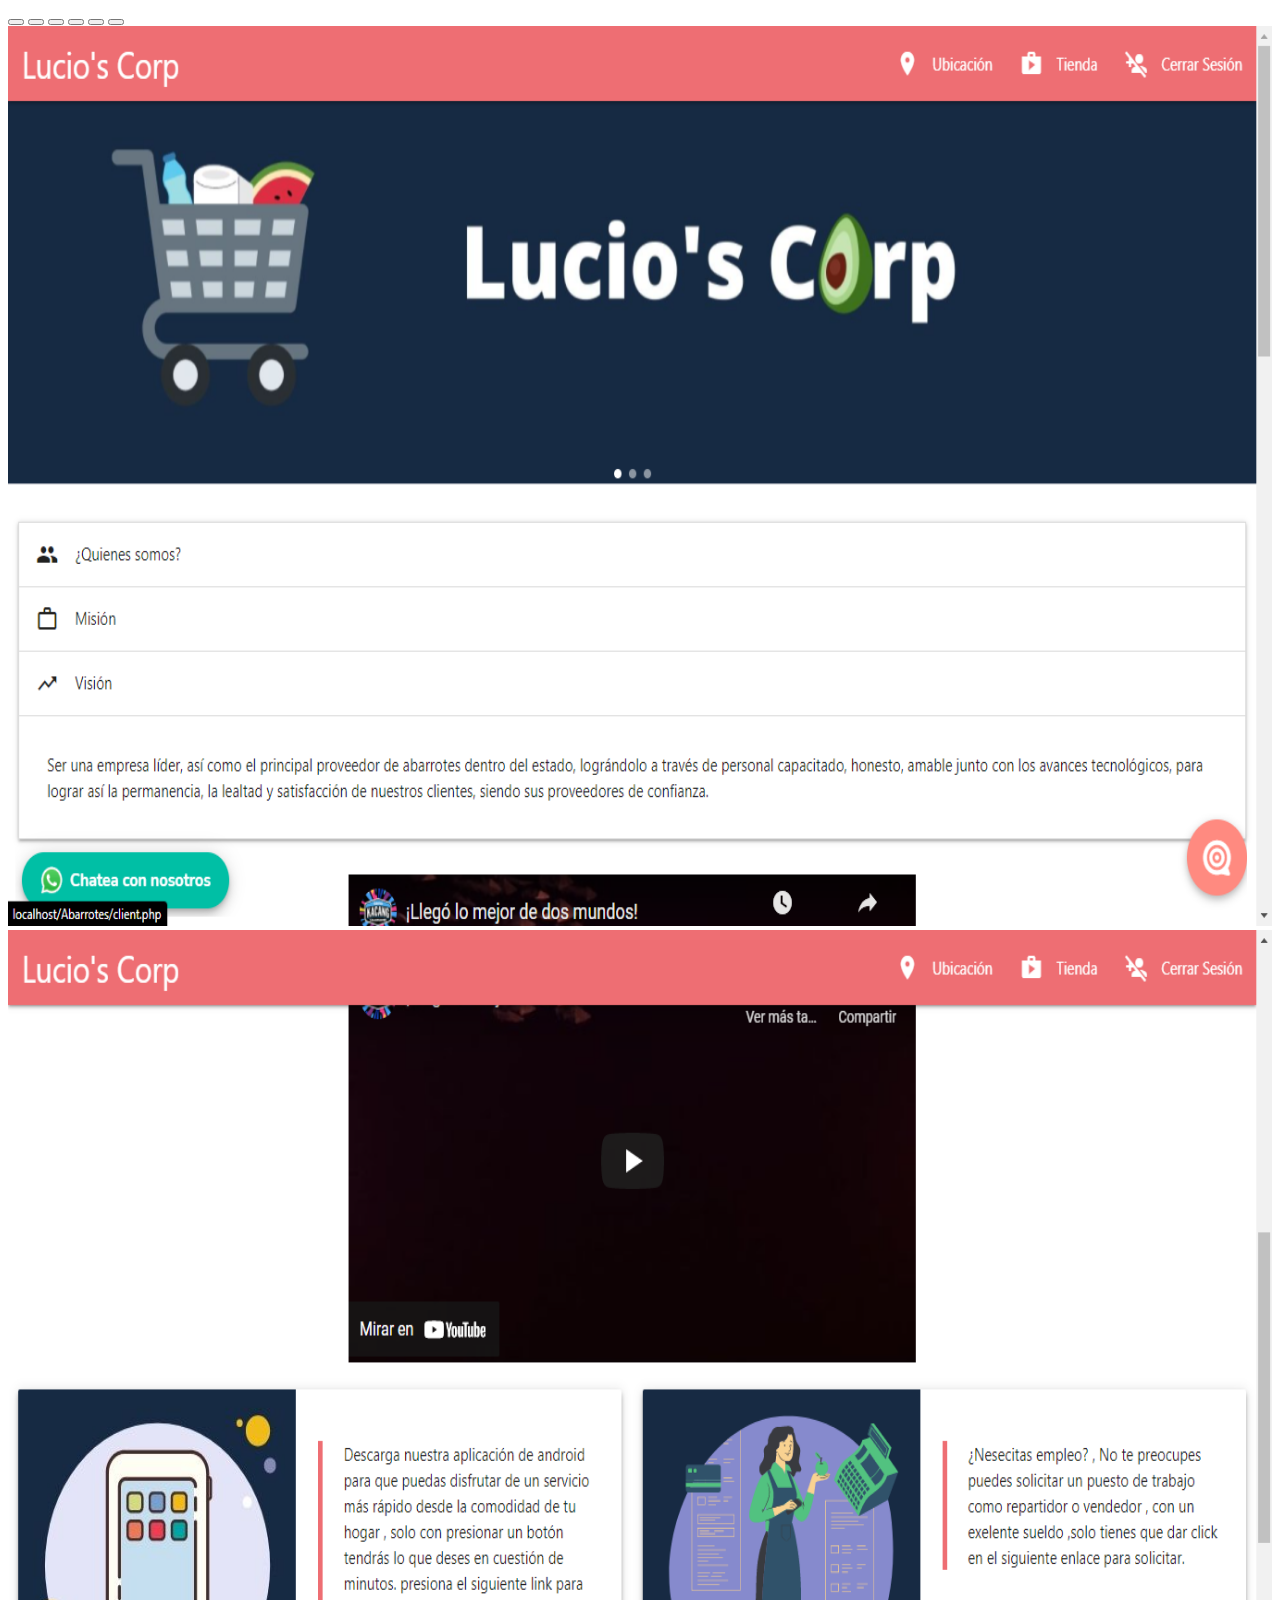
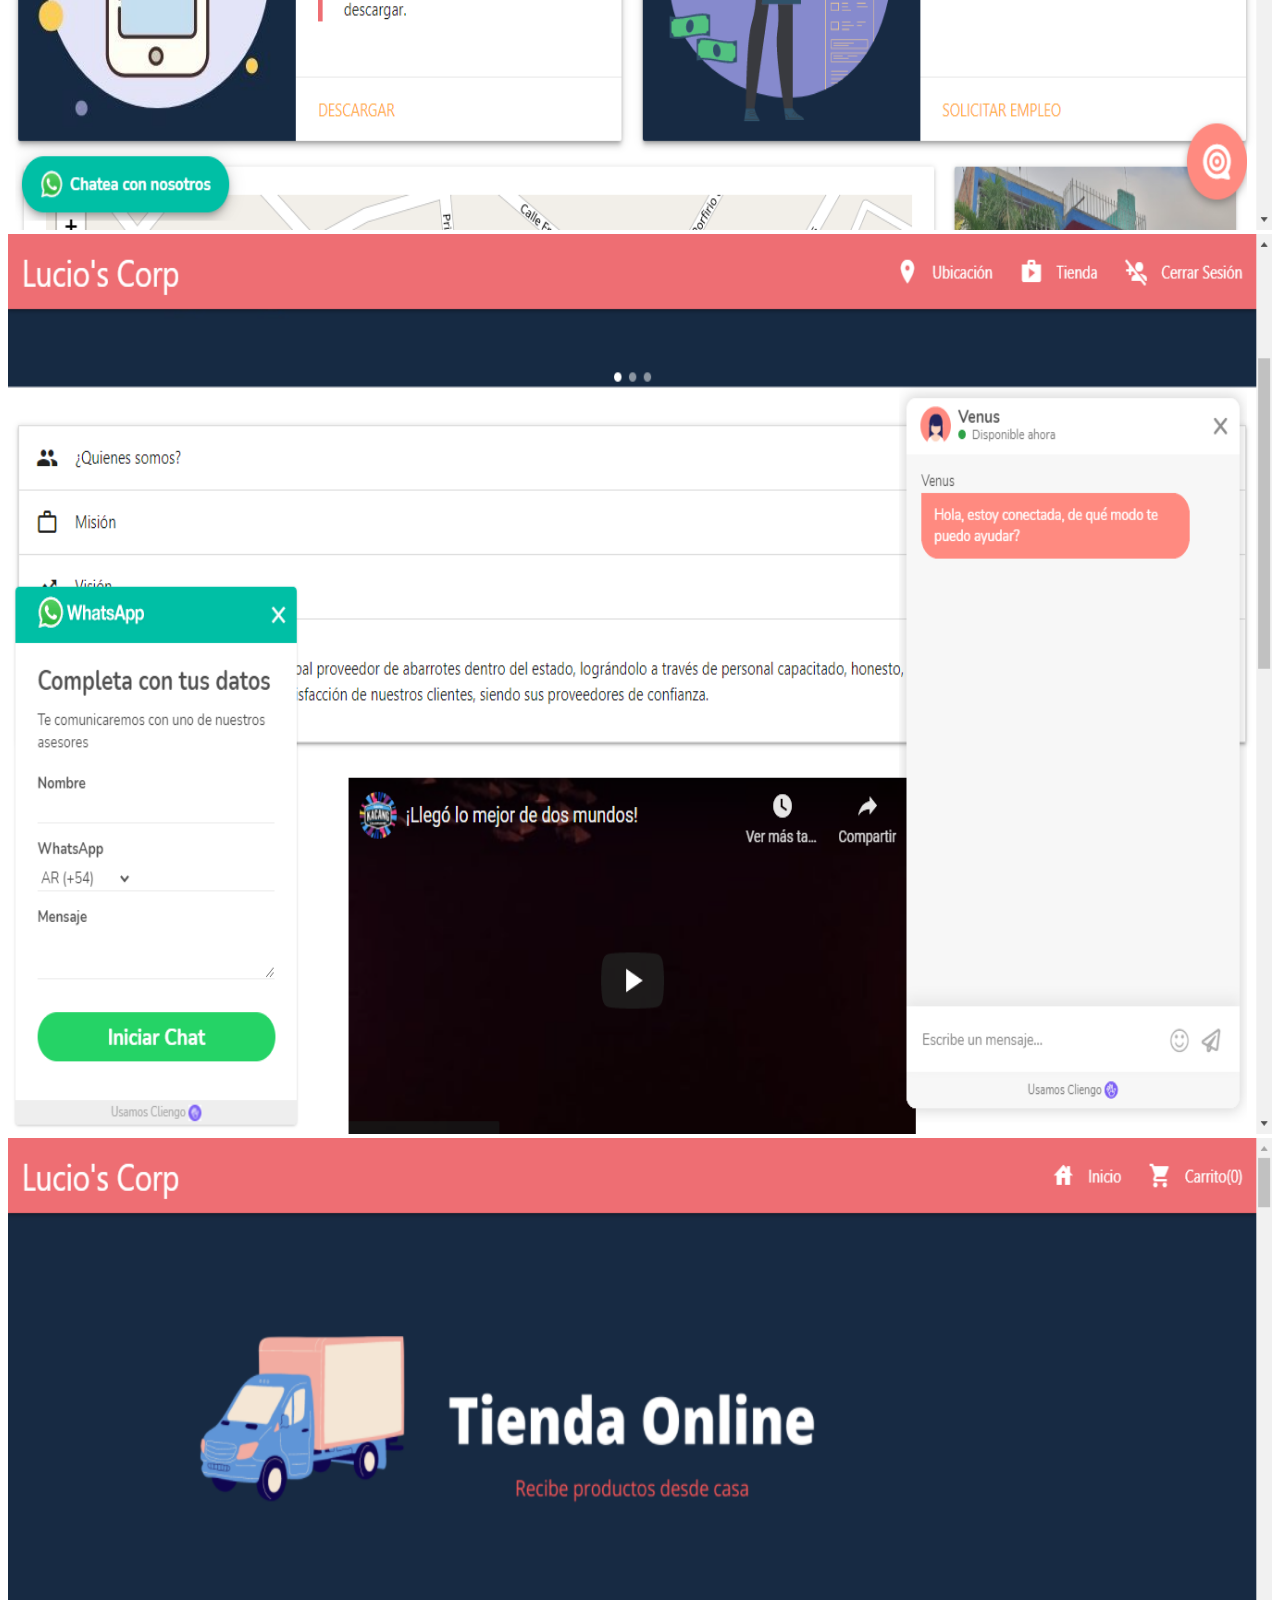
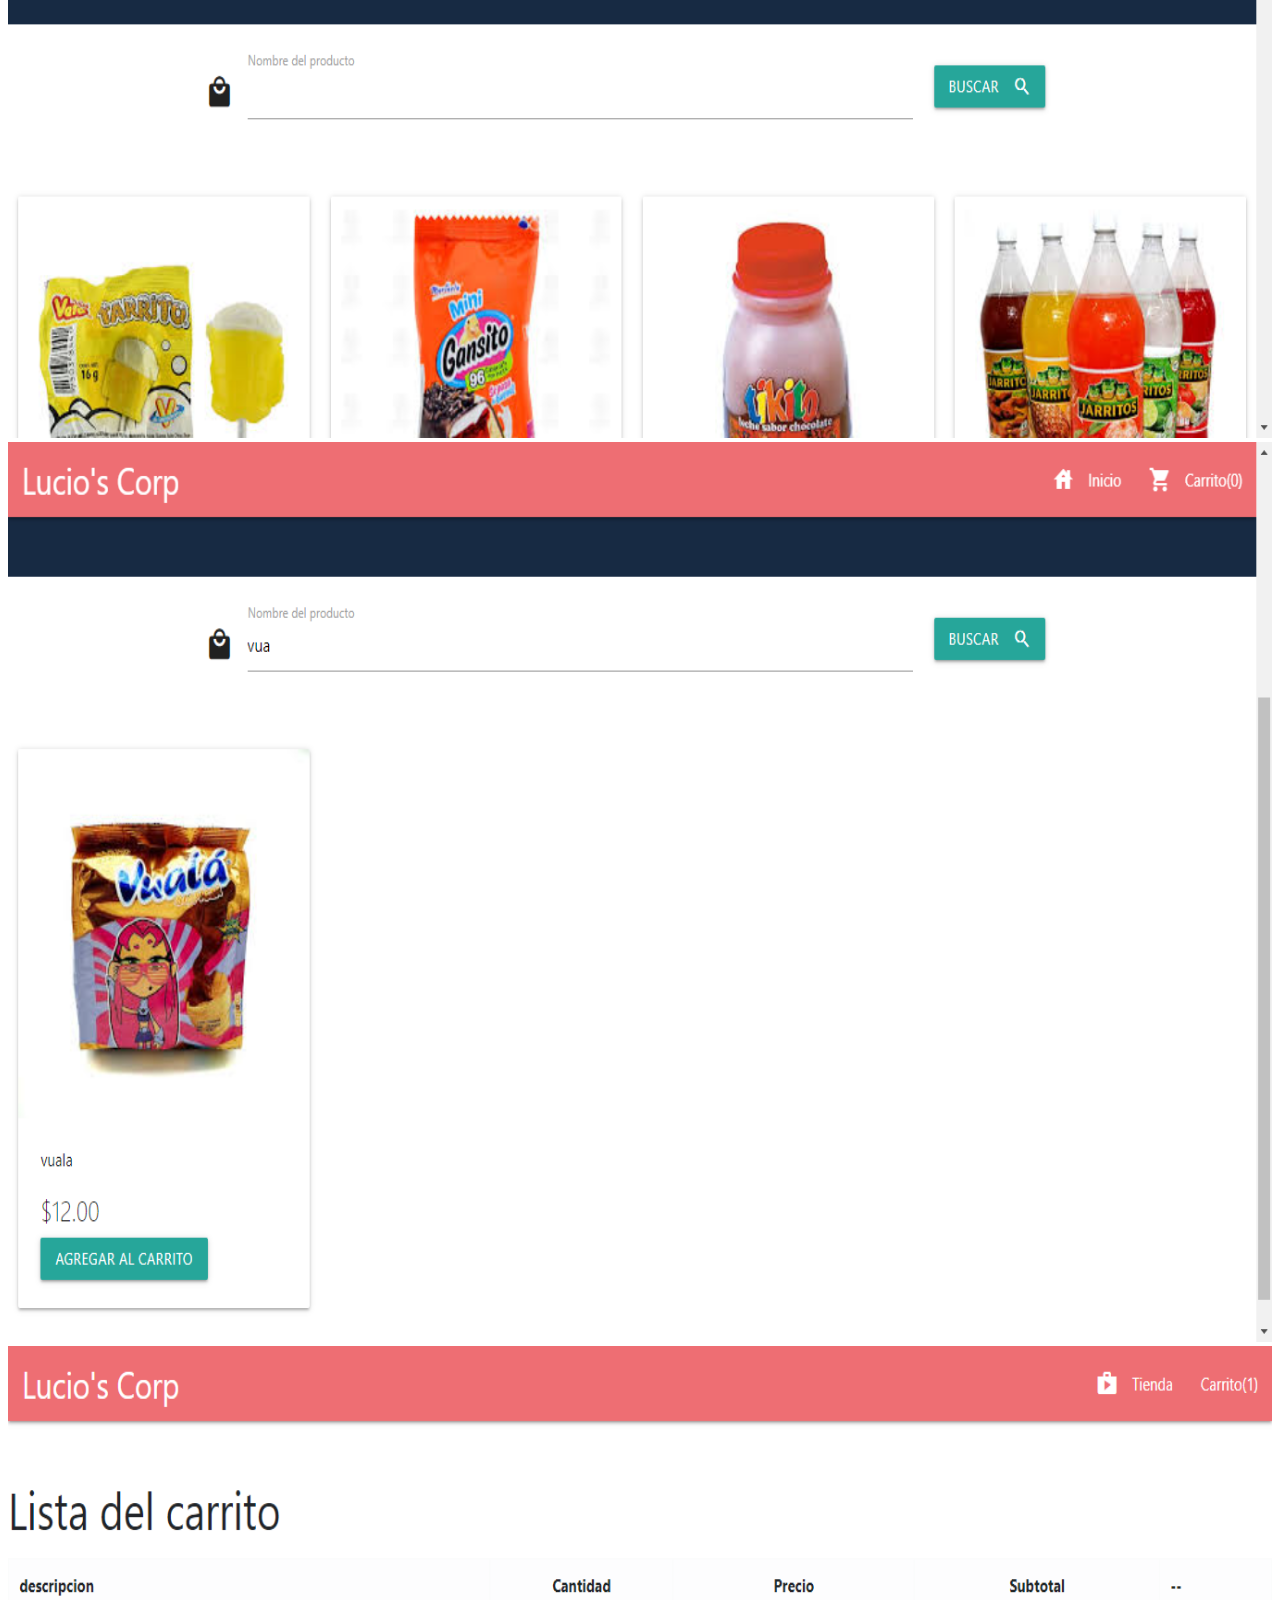
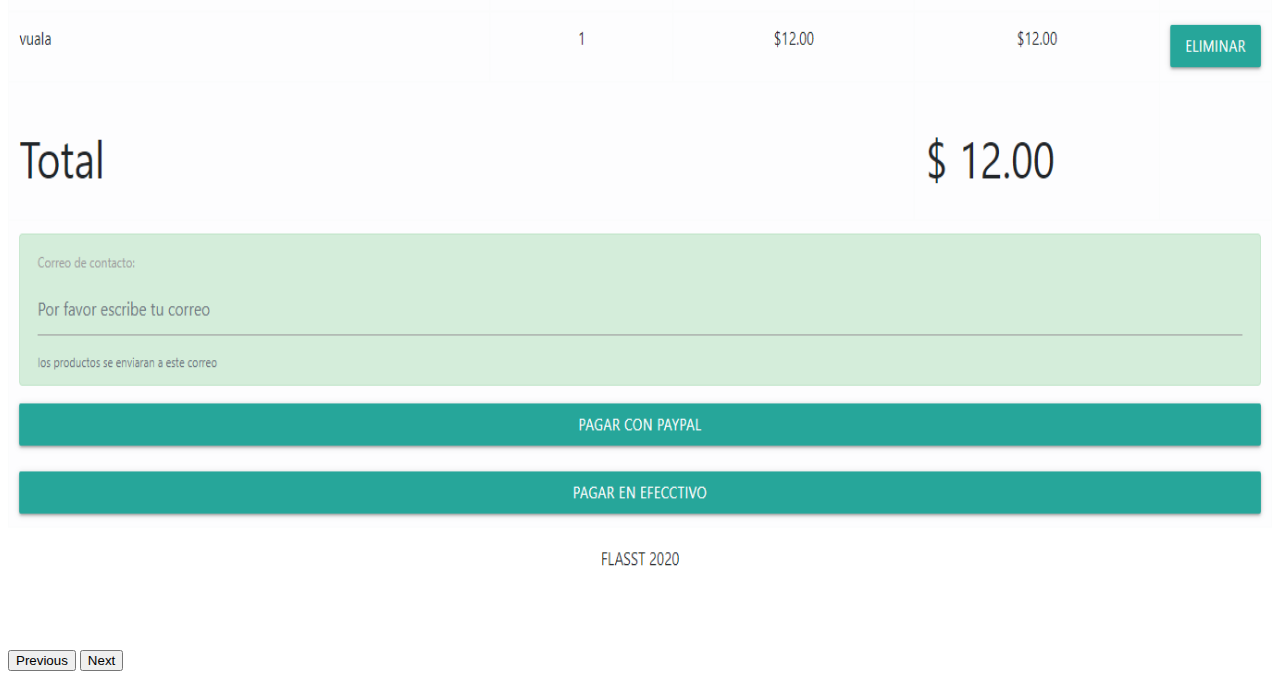
<file: Views/carouselStore.html>
<!doctype html>
<html lang="en">
  <head>
    <!-- Required meta tags -->
    <meta charset="utf-8">
    <meta name="viewport" content="width=device-width, initial-scale=1">

 <link rel="stylesheet" href="../styles/carrouselStyles.css">
    <link href="https://cdn.jsdelivr.net/npm/bootstrap@5.0.2/dist/css/bootstrap.min.css" rel="stylesheet" integrity="sha384-EVSTQN3/azprG1Anm3QDgpJLIm9Nao0Yz1ztcQTwFspd3yD65VohhpuuCOmLASjC" crossorigin="anonymous">

    <title>Web Gym</title>
  </head>
  <body>

    <div id="carousel" class="carousel slide" data-bs-ride="carousel">
        <div class="carousel-indicators">
          <button type="button" data-bs-target="#carouselExampleIndicators" data-bs-slide-to="0" class="active" aria-current="true" aria-label="Slide 1"></button>
          <button type="button" data-bs-target="#carouselExampleIndicators" data-bs-slide-to="1" aria-label="Slide 2"></button>
          <button type="button" data-bs-target="#carouselExampleIndicators" data-bs-slide-to="2" aria-label="Slide 3"></button>
          <button type="button" data-bs-target="#carouselExampleIndicators" data-bs-slide-to="3" aria-label="Slide 4"></button>
          <button type="button" data-bs-target="#carouselExampleIndicators" data-bs-slide-to="4" aria-label="Slide 5"></button>
          <button type="button" data-bs-target="#carouselExampleIndicators" data-bs-slide-to="5" aria-label="Slide 6"></button>
        </div>
        <div class="carousel-inner">
          <div class="carousel-item active">
            <img src="../Img/store1.png" class="d-block w-100" alt="...">
          </div>
          <div class="carousel-item">
            <img src="../Img/store2.png" class="d-block w-100" alt="...">
          </div>
          <div class="carousel-item">
            <img src="../Img/store3.png" class="d-block w-100" alt="...">
          </div>
          <div class="carousel-item">
            <img src="../Img/store4.png" class="d-block w-100" alt="...">
          </div>
          <div class="carousel-item ">
            <img src="../Img/store5.png " class="d-block w-100" alt="...">
          </div>
          <div class="carousel-item">
            <img src="../Img/store6.png" class="d-block w-100" alt="...">
          </div>
          

        </div>
        <button class="carousel-control-prev" type="button" data-bs-target="#carouselExampleIndicators" data-bs-slide="prev">
          <span class="carousel-control-prev-icon" aria-hidden="true"></span>
          <span class="visually-hidden">Previous</span>
        </button>
        <button class="carousel-control-next" type="button" data-bs-target="#carouselExampleIndicators" data-bs-slide="next">
          <span class="carousel-control-next-icon" aria-hidden="true"></span>
          <span class="visually-hidden">Next</span>
        </button>
      </div>



    <script src="https://cdn.jsdelivr.net/npm/bootstrap@5.0.2/dist/js/bootstrap.bundle.min.js" integrity="sha384-MrcW6ZMFYlzcLA8Nl+NtUVF0sA7MsXsP1UyJoMp4YLEuNSfAP+JcXn/tWtIaxVXM" crossorigin="anonymous"></script>

    <!-- Option 2: Separate Popper and Bootstrap JS -->
    <!--
    <script src="https://cdn.jsdelivr.net/npm/@popperjs/core@2.9.2/dist/umd/popper.min.js" integrity="sha384-IQsoLXl5PILFhosVNubq5LC7Qb9DXgDA9i+tQ8Zj3iwWAwPtgFTxbJ8NT4GN1R8p" crossorigin="anonymous"></script>
    <script src="https://cdn.jsdelivr.net/npm/bootstrap@5.0.2/dist/js/bootstrap.min.js" integrity="sha384-cVKIPhGWiC2Al4u+LWgxfKTRIcfu0JTxR+EQDz/bgldoEyl4H0zUF0QKbrJ0EcQF" crossorigin="anonymous"></script>
    -->
  </body>
</html>
</file>
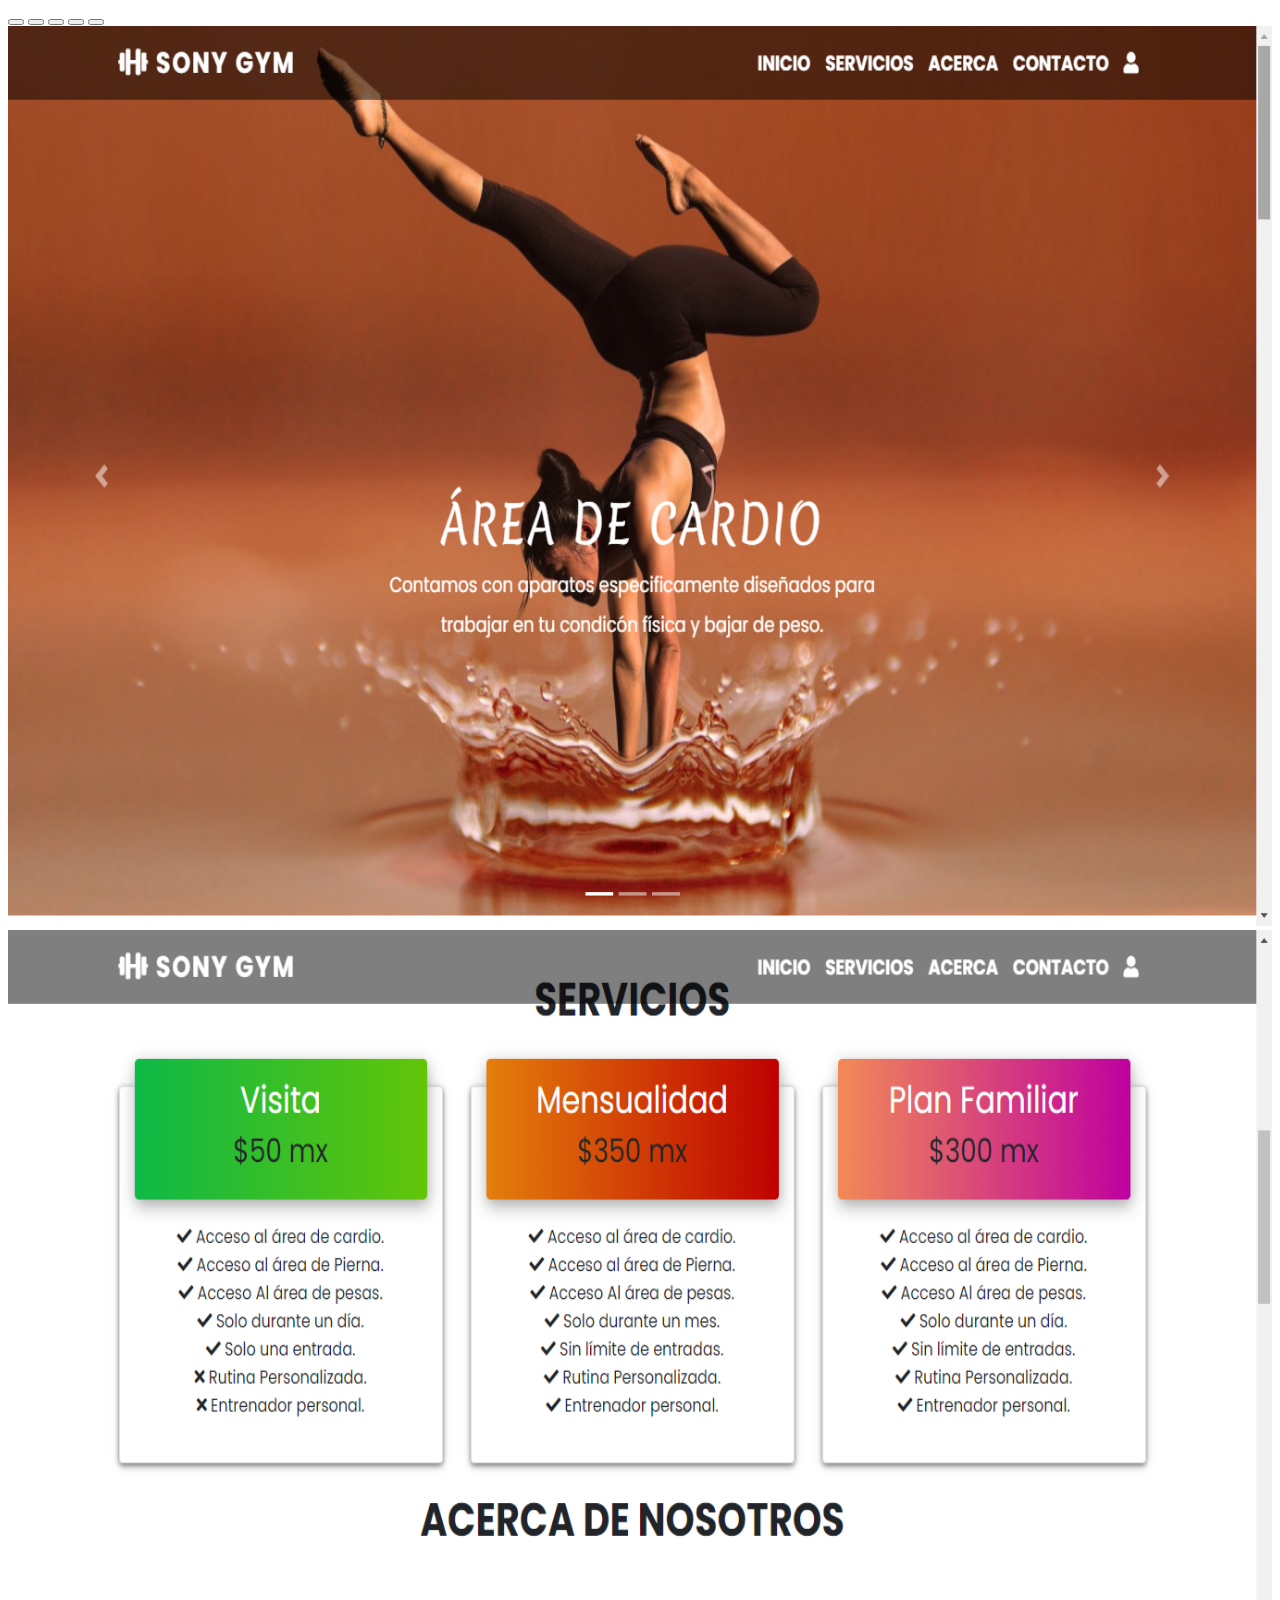
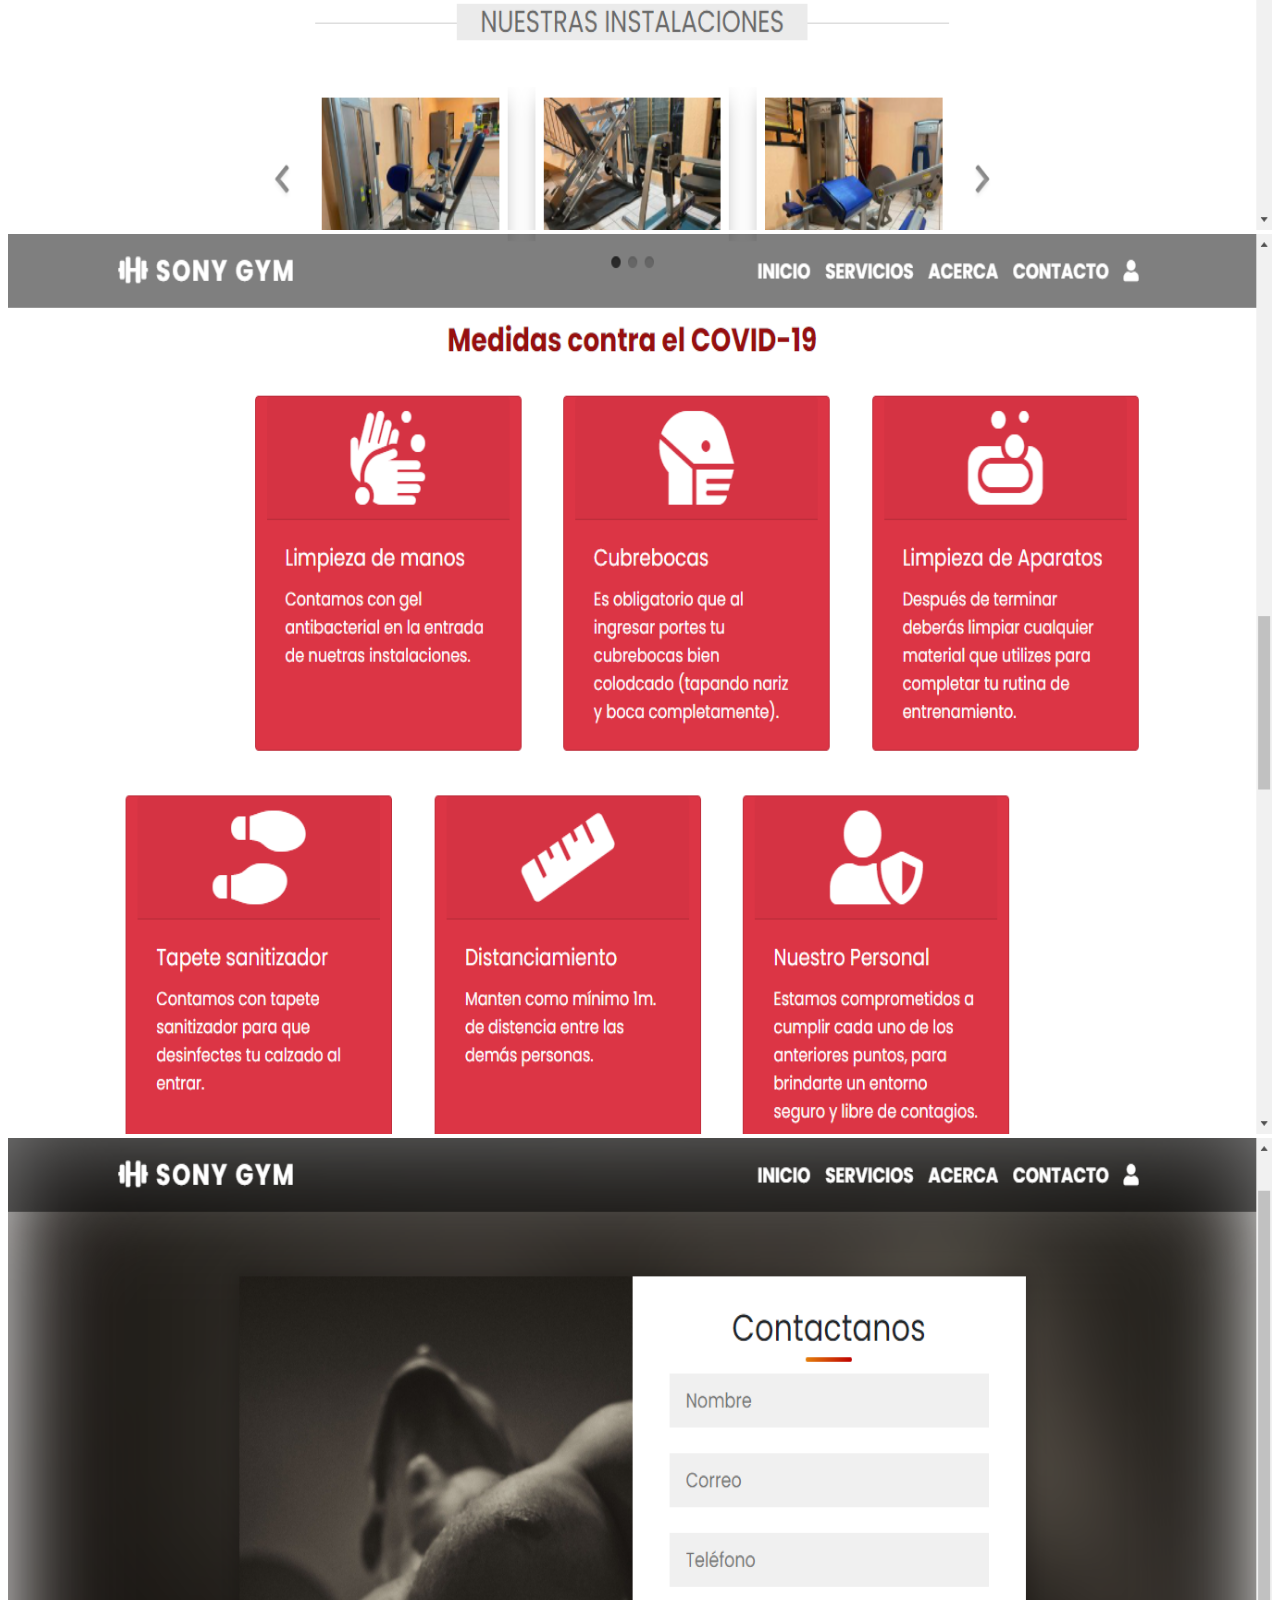
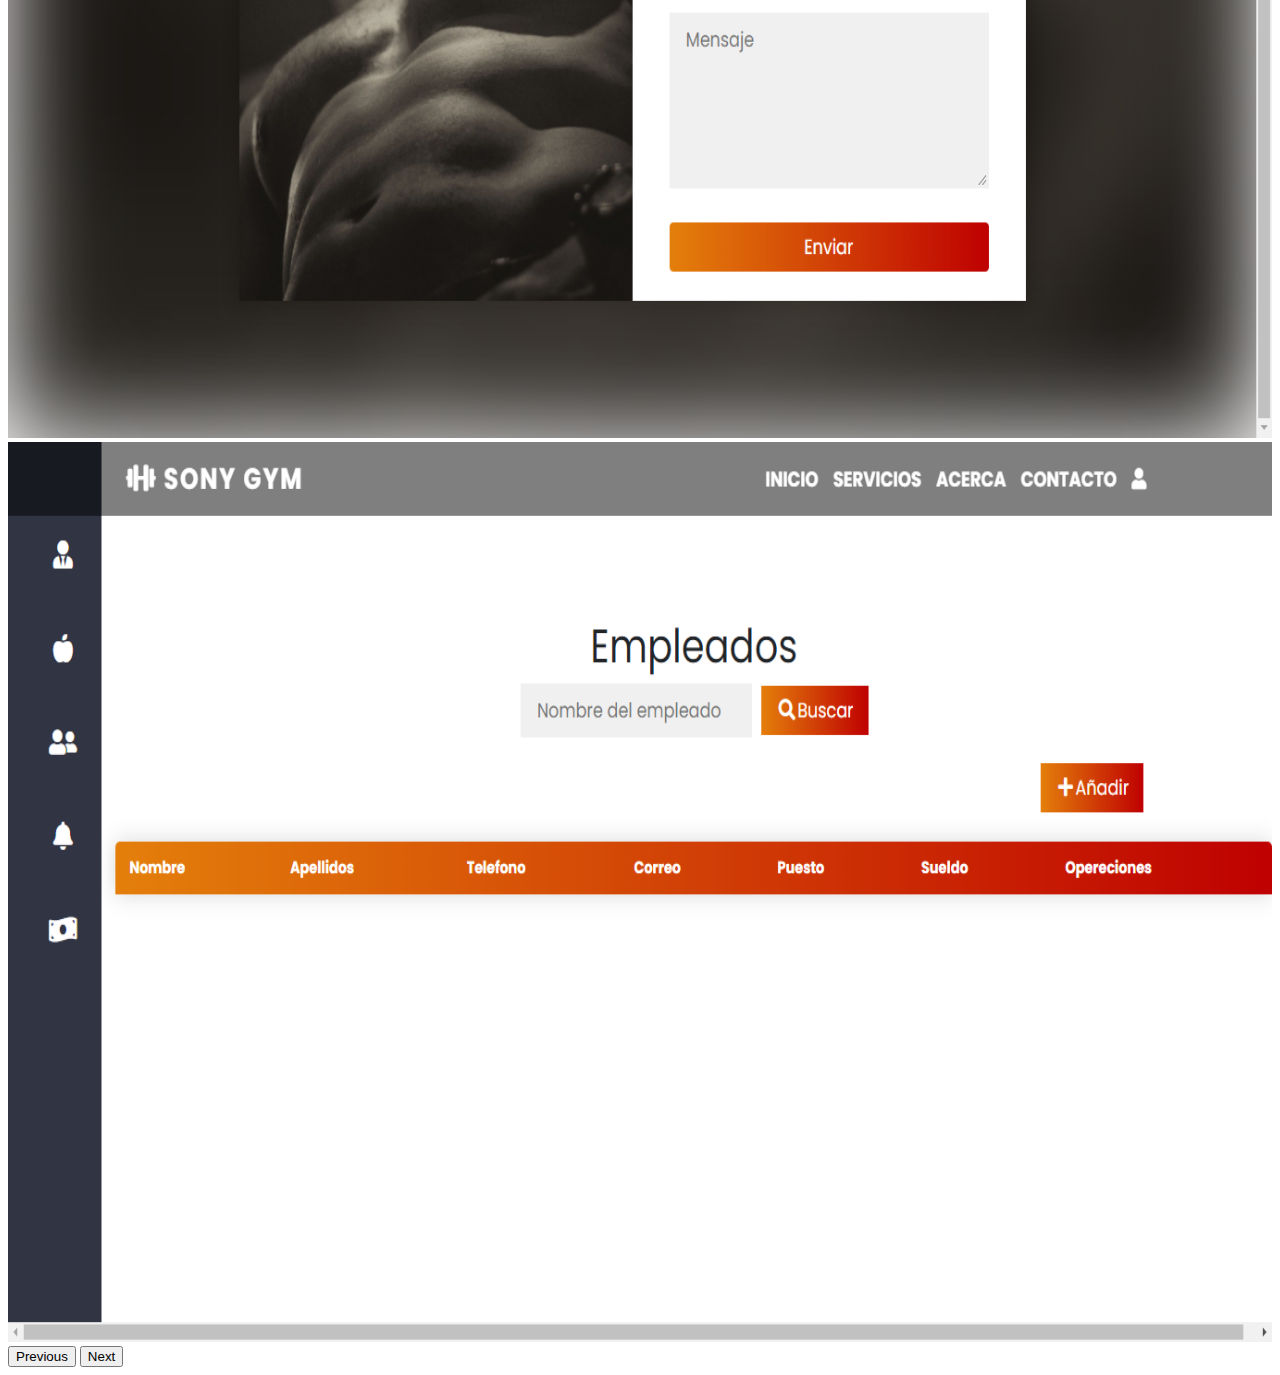
<file: Views/carruselGym.html>
<!doctype html>
<html lang="en">
  <head>
    <!-- Required meta tags -->
    <meta charset="utf-8">
    <meta name="viewport" content="width=device-width, initial-scale=1">

 <link rel="stylesheet" href="../styles/carrouselStyles.css">
    <link href="https://cdn.jsdelivr.net/npm/bootstrap@5.0.2/dist/css/bootstrap.min.css" rel="stylesheet" integrity="sha384-EVSTQN3/azprG1Anm3QDgpJLIm9Nao0Yz1ztcQTwFspd3yD65VohhpuuCOmLASjC" crossorigin="anonymous">

    <title>Web Gym</title>
  </head>
  <body>

    <div id="carousel" class="carousel slide" data-bs-ride="carousel">
        <div class="carousel-indicators">
          <button type="button" data-bs-target="#carouselExampleIndicators" data-bs-slide-to="0" class="active" aria-current="true" aria-label="Slide 1"></button>
          <button type="button" data-bs-target="#carouselExampleIndicators" data-bs-slide-to="1" aria-label="Slide 2"></button>
          <button type="button" data-bs-target="#carouselExampleIndicators" data-bs-slide-to="2" aria-label="Slide 3"></button>
          <button type="button" data-bs-target="#carouselExampleIndicators" data-bs-slide-to="3" aria-label="Slide 4"></button>
          <button type="button" data-bs-target="#carouselExampleIndicators" data-bs-slide-to="4" aria-label="Slide 5"></button>
        </div>
        <div class="carousel-inner">
          <div class="carousel-item active">
            <img src="../Img/gym1.png" class="d-block w-100" alt="...">
          </div>
          <div class="carousel-item">
            <img src="../Img/gym2.png" class="d-block w-100" alt="...">
          </div>
          <div class="carousel-item">
            <img src="../Img/gym3.png" class="d-block w-100" alt="...">
          </div>
         
         
          <div class="carousel-item">
            <img src="../Img/gym6.png" class="d-block w-100" alt="...">
          </div>
          <div class="carousel-item ">
            <img src="../Img/gym7.png" class="d-block w-100" alt="...">
          </div>

        </div>
        <button class="carousel-control-prev" type="button" data-bs-target="#carouselExampleIndicators" data-bs-slide="prev">
          <span class="carousel-control-prev-icon" aria-hidden="true"></span>
          <span class="visually-hidden">Previous</span>
        </button>
        <button class="carousel-control-next" type="button" data-bs-target="#carouselExampleIndicators" data-bs-slide="next">
          <span class="carousel-control-next-icon" aria-hidden="true"></span>
          <span class="visually-hidden">Next</span>
        </button>
      </div>



    <script src="https://cdn.jsdelivr.net/npm/bootstrap@5.0.2/dist/js/bootstrap.bundle.min.js" integrity="sha384-MrcW6ZMFYlzcLA8Nl+NtUVF0sA7MsXsP1UyJoMp4YLEuNSfAP+JcXn/tWtIaxVXM" crossorigin="anonymous"></script>

    <!-- Option 2: Separate Popper and Bootstrap JS -->
    <!--
    <script src="https://cdn.jsdelivr.net/npm/@popperjs/core@2.9.2/dist/umd/popper.min.js" integrity="sha384-IQsoLXl5PILFhosVNubq5LC7Qb9DXgDA9i+tQ8Zj3iwWAwPtgFTxbJ8NT4GN1R8p" crossorigin="anonymous"></script>
    <script src="https://cdn.jsdelivr.net/npm/bootstrap@5.0.2/dist/js/bootstrap.min.js" integrity="sha384-cVKIPhGWiC2Al4u+LWgxfKTRIcfu0JTxR+EQDz/bgldoEyl4H0zUF0QKbrJ0EcQF" crossorigin="anonymous"></script>
    -->
  </body>
</html>
</file>
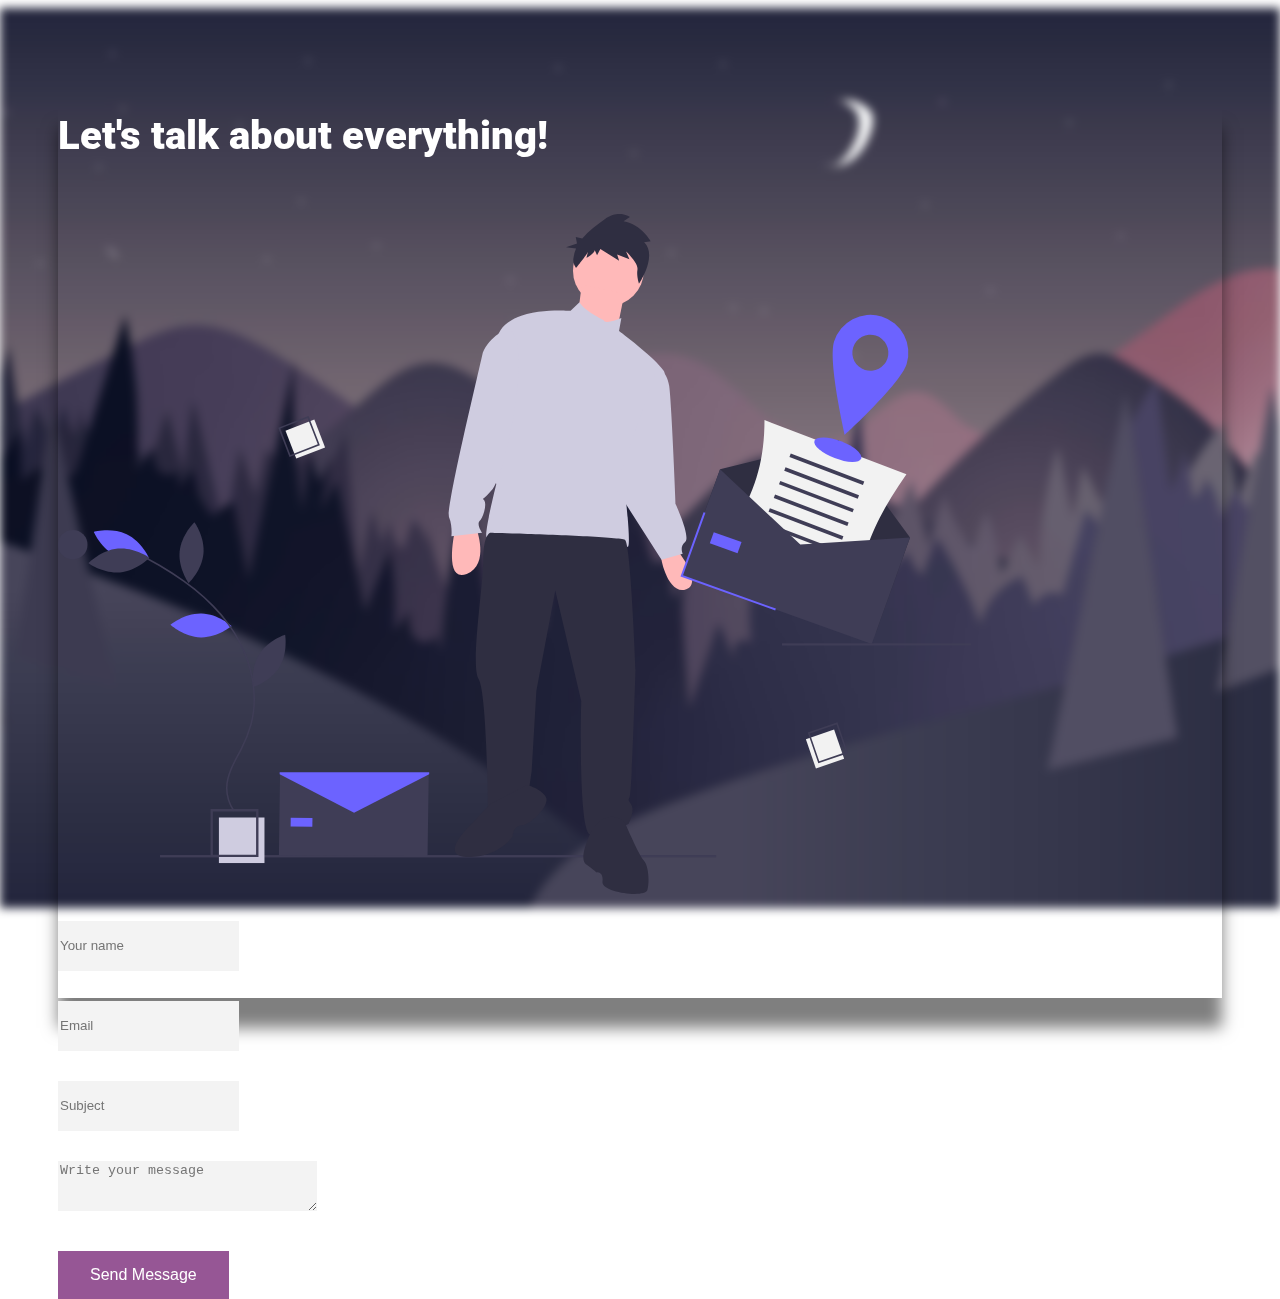
<file: Views/contact.html>
<!doctype html>
<html lang="en">
  <head>
    <!-- Required meta tags -->
    <meta charset="utf-8">
    <meta name="viewport" content="width=device-width, initial-scale=1, shrink-to-fit=no">
    <link rel="stylesheet" href="../styles/contactStyles.css">
    <link href="https://cdn.jsdelivr.net/npm/bootstrap@5.0.2/dist/css/bootstrap.min.css" rel="stylesheet" integrity="sha384-EVSTQN3/azprG1Anm3QDgpJLIm9Nao0Yz1ztcQTwFspd3yD65VohhpuuCOmLASjC" crossorigin="anonymous">

    <link href="https://fonts.googleapis.com/css?family=Roboto:400,700,900&display=swap" rel="stylesheet">


    <title>Contact</title>
  </head>
  <body>

  <div class="bg-image"></div>
 
  <div class="content" style="padding:50px" >
    
    <div class="container" style="max-height:100vh;box-shadow: 0 30px 15px rgba(0,0,0,0.5);">
      <div class="row justify-content-center">
        <div class="col-md-10">
          

          <div class="row justify-content-center">
            <div class="col-md-6">
              
              <h3 class="heading mb-4" style="color:white">Let's talk about everything!</h3>

              <p><img src="../Img/undraw-contact.svg" alt="Image" class="img-fluid"></p>


            </div>
            <div class="col-md-6">
              
              <form class="mb-5" method="post" id="contactForm" name="contactForm">
                <div class="row">
                  <div class="col-md-12 form-group">
                    <input type="text" class="form-control" name="name" id="name" placeholder="Your name">
                  </div>
                </div>
                <div class="row">
                  <div class="col-md-12 form-group">
                    <input type="text" class="form-control" name="email" id="email" placeholder="Email">
                  </div>
                </div>
                <div class="row">
                  <div class="col-md-12 form-group">
                    <input type="text" class="form-control" name="subject" id="subject" placeholder="Subject">
                  </div>
                </div>
                <div class="row">
                  <div class="col-md-12 form-group">
                    <textarea class="form-control" name="message" id="message" cols="30" rows="10" placeholder="Write your message"></textarea>
                  </div>
                </div>  
                <div class="row">
                  <div class="col-12">
                    <input type="submit" value="Send Message" class="bt" disabled>
                  <span class="submitting"></span>
                  </div>
                </div>
              </form>

              
              
              </div>
            </div>
          </div>
        </div>
      </div>
    </div>

  </div>
    
    

   

  </body>
</html>
</file>
<file: styles/carrouselStyles.css>
#carousel .carousel-inner .carousel-item img{
    height: 100vh;
    width: 100%;
}


.carousel-inner .carousel-item > img{
    -webkit-animation: thing 10s;
    -o-animation: thing 10s;
    animation: thing 10s;
}

@keyframes thing{
    from{
        transition: scale(1,1);
    }to{
        transition: scale(1.5,1.5);
    }
}
</file>
<file: styles/contactStyles.css>
body {
    font-family: "Roboto", sans-serif;
   
    line-height: 1.9;
    color: #8c8c8c; 
   
}
body, html {
  height: 100%;
}

* {
  box-sizing: border-box;
}

.bg-image {
  position: fixed;
  left: 0;
  right: 0;
  z-index: -10;
  display: block;
  background-image: url("../Img/forest.jpg");
  width: 100%;
  height: 100%;
  -webkit-filter: blur(5px);
  -moz-filter: blur(5px);
  -o-filter: blur(5px);
  -ms-filter: blur(5px);
  filter: blur(5px);
  background-position: center;
  background-repeat: no-repeat;
  background-size: cover;
}

  
 
  
  .text-black {
    color: #000; }
  
  .content {

    padding: 7rem 0; 
    z-index: 2;
   height: 90%;
    
  }
  
  .heading {
    font-size: 2.5rem;
    font-weight: 900; }
  
  .form-control {
    height: 80%;
    border: none;    
     background: rgba(0, 0, 0, 0.5);
    background: #f3f3f3; }

    .form-control:active, .form-control:focus {
      outline: none;
      -webkit-box-shadow: none;
      box-shadow: none;
      border-color: #000;
      background: #f3f3f3; }
  
  .col-form-label {
    color: #000; }
  
  .btn, .form-control, .custom-select {
    height: 50px; }
  
  .custom-select:active, .custom-select:focus {
    outline: none;
    -webkit-box-shadow: none;
    box-shadow: none;
    border-color: #000; }
  
  .bt {
    background-color: #965695; /* Green */
    border: none;
    color: white;
    padding: 15px 32px;
    text-align: center;
    text-decoration: none;
    display: inline-block;
    font-size: 16px;
    align-self: center;

     }
     .bt:hover{
       transition: 0.5s;
       background: #0e0d15;
     }
    
  
  
   
  
  
  .submitting {
    float: left;
    width: 100%;
    padding: 10px 0;
    display: none;
    font-weight: bold;
    font-size: 12px;
    color: #000; }
  .form-group{
      margin-bottom: 30px;
  }
</file>
